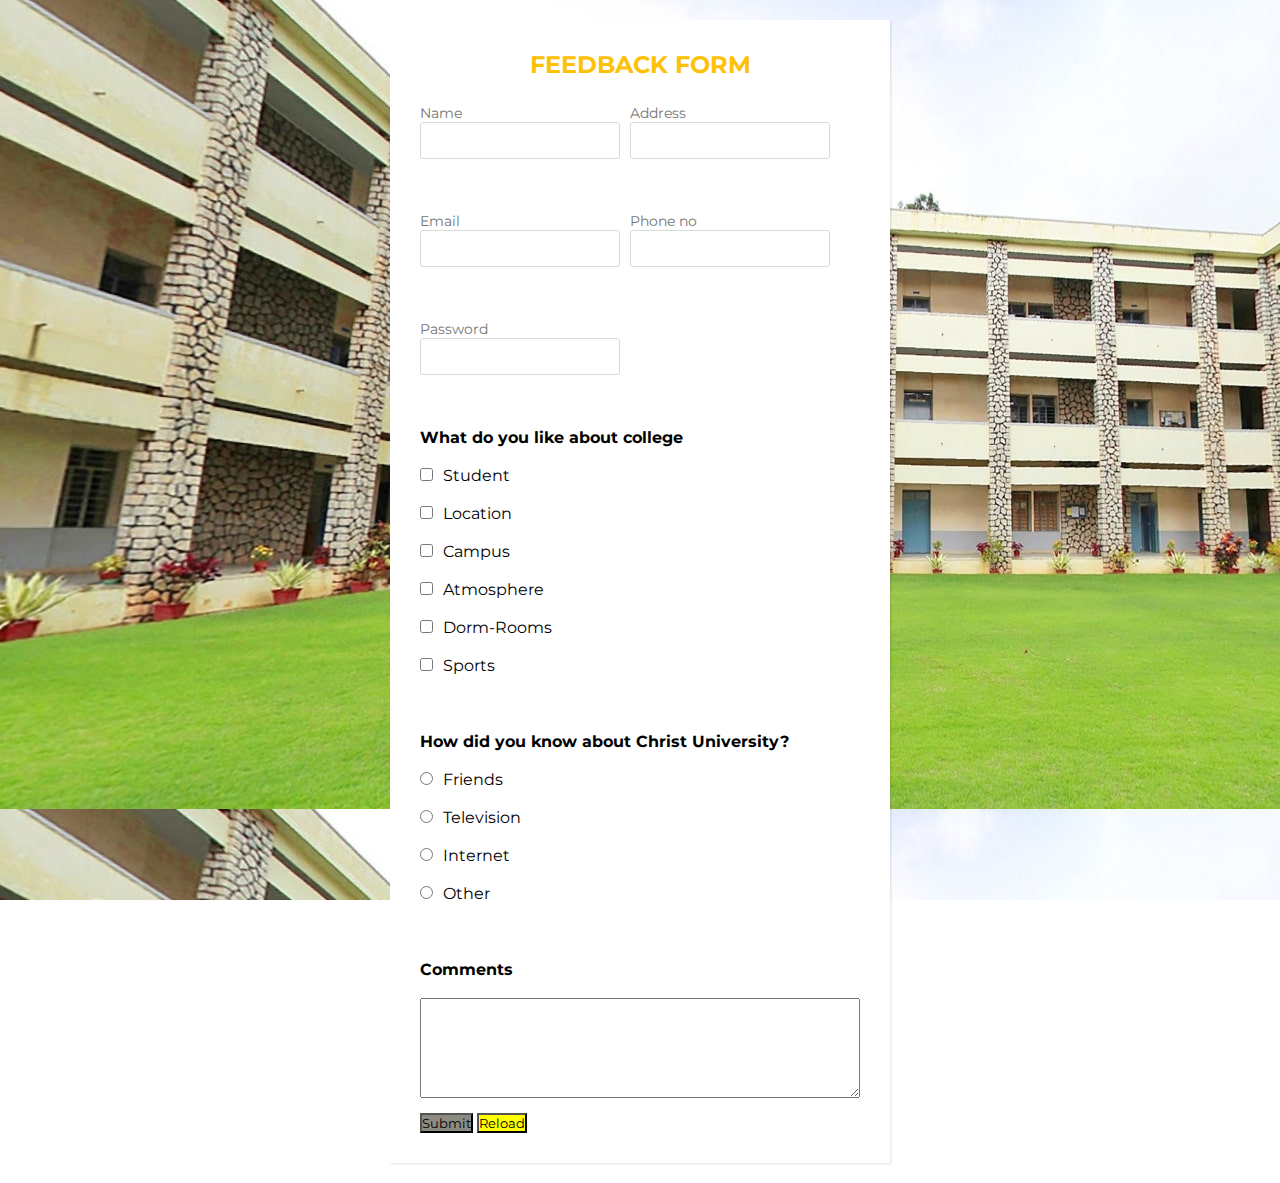
<file: CAC1/index.html>
<!DOCTYPE html>
<html lang="en">
<head>
	<meta charset="UTF-8">
  <meta name="viewport" content="width=device-width, initial-scale=1.0">
	<title>Registration Form</title>
	<link rel="stylesheet" href="styles.css">

  <script>

    var span=document.getElementsByTagName("span");
    
    
    function validate()
                 { 
                   
        var a =  document.getElementById("name").value;
        
        
         var b = document.getElementById("email").value;
        
         var c =document.getElementById("phone").value;
        
         var d = document.getElementById("pass").value;
        
        
    
        if((a == null || a == "") && (b == null || b == "") && (c == null || c == "") && (d == null || d == ""))
       {             
        
    
        span[0].innerText="Blank name";
        document.getElementById("name").style.border="1.5px red solid";
        span[1].innerText="Blank email";
        document.getElementById("email").style.border="1.5px red solid";
        span[2].innerText="Blank phone number";
        document.getElementById("phone").style.border="1.5px red solid";
        span[3].innerText="Blank password";
        document.getElementById("pass").style.border="1.5px red solid";
        scrollToTop()
        
        return false;   
        
    
         }
    else
    allLetter();
    validateEmail();
    
    password();
    validatePhone(); 
       
    }
    
              
                    function validateEmail() {
                        
                        var user = document.getElementById("email").value;
                        var user2 = document.getElementById("email");
                        var re = /^\w+([\.-]?\w+)*@christuniversity.in/;
                        
                      
                        if (user == "") {
                        span[1].innerText="Blank email***";
                        user2.style.border="2.5px red solid";
                        //alert("Email must be filled out");
                        return false;
                        }
                    
            
                        if (re.test(user)) {
                            span[1].innerText = 'Valid';
                            
                            user2.style.border="1px green solid";
                
    
    
                           
                            password();
                            return true;
                        }
                        else {
    
                            span[1].innerText="Incorrect Email id";
                         user2.style.border="1px red solid";
                           return false;
                             }
                    }
            
            
            
        function validatePhone() {
             
        var user = document.getElementById("phone").value;
        var user2 = document.getElementById("phone");
        var re = /^[7-9][0-9]{9}$/;
    
    
        if (user == "") {
                      
                        
                        span[2].innerText="Blank phone number***";
                        user2.style.border="2px red solid";
                        //alert("Email must be filled out");
                        return false;
                       
                        } 
              if (re.test(user) & user.length ==10) 
              {
                span[2].innerText = 'Valid';
                            
                 user2.style.border="1px green solid";
                
                  
                  return true;
                }
    
                
              else {
            
                  user2.style.border = "red solid 2px";
                  span[2].innerText="Phone no should be of 10 digits";
                  
                  return false;
              } }
    
        function allLetter()
        {
        var user = document.getElementById("name").value;
        var user2 = document.getElementById("name");
        var re = /^[a-zA-Z ]*$/;
        
        if (user == "") {span[0].innerText="Blank name***";
                        user2.style.border="2px red solid";
                       
                        return false;
                        } 
        if (re.test(user) ) {
            span[0].innerText = 'Valid';
                            
                            user2.style.border="1px green solid";
                
                validateEmail();
               
            }
        else {    
                  user2.style.border = "red solid 2px";
                  span[0].innerText="Name should contain only alphabets";
                  return false;
                
            }
    
           
           }
        
        
     function  password()
     { 
        var user = document.getElementById("pass").value;
        var user2 = document.getElementById("pass");
        var re = /^(?=.*[a-z])(?=.*[A-Z])(?=.*[0-9])(?=.*[^A-Za-z0-9])(?=.{8,})/;
         if (user == "")
         {

            span[3].innerText="Blank password***";
            user2.style.border="2px red solid";
            return false;
                        } 
        else if (re.test(user))// && ( user.trim().length < 7 && user != "" ))
         {   

              if(  user.trim().length < 8 && user != "" )

              {
            span[3].innerText = 'Weak Password';
            user2.style.border="5px green solid";
              }

              
             
            else if (user.trim().length >= 8 && user.trim().length <=15) {
            span[3].innerText = 'Strong Password';
            user2.style.border="5px green solid";
            }
            else{
            span[3].innerText = 'Too long Password';
            
            } }
         else {
          
                 user2.style.border = "red solid 2px";
                 span[3].innerText="Invalid password***";
                 user2.style.border="2px red solid";
                 //alert("Password must contain : "+  "\n" + "1.minimum of 1 lower case letter [a-z]"+ "\n"  +"2. minimum of 1 upper case letter [A-Z]"+ "\n" +"3. minimum of 1 numeric character [0-9]" + "\n" + " 4.1 special character ");
                 return false;
             } 
 }
    








    function display()
    {
        if (validate()=="true" &&   validatePhone()=="true" && password()=="true" && validateEmail())
    {
    alert("YOU HAVE SUCCESSFULLY REGISTERED")
    }
    
    else
      return false;
    }
          
    function scrollToTop() {
    window.scrollTo(4, 0);
}
          
      

function test(event)
{
    let code=event.which;
    if(code>47&&code<58)
   
    return false;
    else
    return true;
    
}
function test2(event)
{
    let code=event.which;
    if(code>64&&code<91)
   
    return false;
    else
    return true;
    
}






</script>
</head>
<body>

<div class="wrapper">
    <div class="title">
      Feedback Form
    </div>
    <div class="form" >
      
      <div class="inputfield">
    
          <label>Name <br><input type="text" id=name onkeyup="allLetter()" onkeydown=" return test(event)" class="input" /><span style="color: black;"></span></label><br><br>
          <label>Address<br><input type="text" class="input"></label>
        </div><br><br>
         
    
      <div class="inputfield">
       
          <label>Email<br><input type="email" id="email" onkeyup="validateEmail()"class="input"/><span style="color: black;"></span></label><br><br>
          <label>Phone no<br><input type="text"id="phone" onkeyup="validatePhone()"onkeydown=" return test2(event)" class="input"/><span style="color: black;"></span></label><br><br>
      </div><br><br>

     
          <div class="inputfield">
           
          <label >Password<input type="password"id="pass" class="input"onkeyup="password()" /><span style="color: black;"></span></label><br><br>
         
      </div><br><br>

      <div><b>What do you like about college</b></div><br>
      <div class="inner-wrap">
          
          <input type="checkbox" id="student" name="student" value="Student" style="margin-right: 10px;" >Student<br><br>
        
          <input type="checkbox" id="location" name="location" value="Location" style="margin-right: 10px;">Location<br><br>
       
          <input type="checkbox" id="campus" name="campus" value="Campus"style="margin-right: 10px;">Campus<br><br>
    
          <input type="checkbox" id="atmosphere" name="atmosphere" value="Atmosphere"style="margin-right: 10px;">Atmosphere<br><br>
         
          <input type="checkbox" id="dorm" name="dorm" value="Dorm-Rooms"style="margin-right: 10px;">Dorm-Rooms<br><br>
       
          <input type="checkbox" id="sports" name="sports" value="Sports"style="margin-right: 10px;">Sports<br><br>
         
 
      </div><br><br>
      <div><b>How did you know about Christ University?</b></div><br>
      <div class="inner-wrap">
          <input type="radio" id="friends" name="know" value="friends"style="margin-right: 10px;">Friends<br><br>
         
          <input type="radio" id="tel" name="know" value="television"style="margin-right: 10px;">Television<br><br>
         
          <input type="radio" id="net" name="know" value="internet"style="margin-right: 10px;">Internet<br><br>
         
          <input type="radio" id="other" name="know" value="other"style="margin-right: 10px;">Other<br><br>
        


      </div><br><br>
      <div><b>Comments</b></div><br>
      <div class="inputfield">
          
           <textarea name="field2" style="height: 100px;width: 500px;"></textarea>
      </div>
      <div class="button-section" >
          <input type="submit" name="signup" id="signup" class="form-submit" value="Submit" onclick="validate(); return false ;scrollToTop()" style="background-color: rgb(139, 139, 129) ;font-family:'Montserrat', sans-serif;" />

          <input type="submit" name="signup" id="signup" class="form-submit" value="Reload" onclick="reload()"style="background-color: yellow;font-family:'Montserrat', sans-serif;"/>

       
    
    
      </div>

    </div>
  

    </div>
      
</body>
</html>
</file>
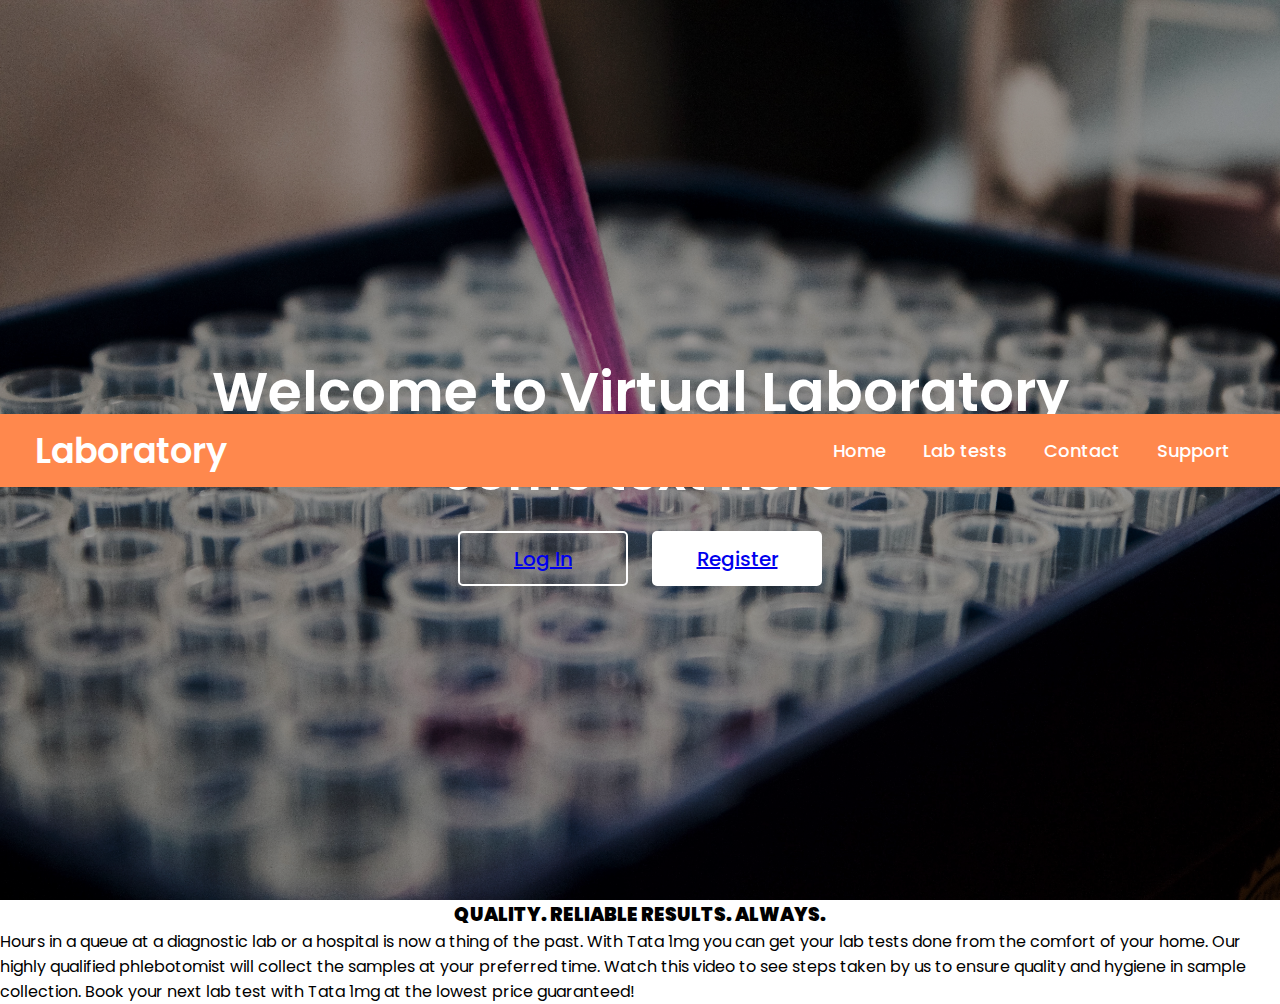
<file: we/base.html>
<!DOCTYPE html>
<html lang="en" dir="ltr">
  <head>
    <meta charset="UTF-8">
    <meta name="viewport" content="width=device-width, initial-scale=1.0">
    <title> Laboratory | Home</title>
    <link rel="stylesheet" href="style.css">
   </head>
<body>
  <nav>
    <div class="menu">
      <div class="logo">
        <a href="#">Laboratory</a>
      </div>
      <ul>
        <li><a href="#">Home</a></li>
        <li><a href="tests.html">Lab tests</a></li>
        <li><a href="#">Contact</a></li>
        <li><a href="support.html">Support</a></li>
      </ul>
    </div>
  </nav>
  <div class="img"></div>
  <div class="center">
    <div class="title">Welcome to Virtual Laboratory</div>
    <div class="sub_title">Some text here</div>
    <div class="btns">
      <button><a href = "login.html">Log In</a></button>
      <button><a href = "login.html">Register</a></button>
    </div>
  </div>
    <p id="about_us_header"><strong><h3> QUALITY. RELIABLE RESULTS. ALWAYS.</h3></strong></p>
      <p id="about_us_content">Hours in a queue at a diagnostic lab or a hospital is now a thing of the past. With Tata 1mg you can get your lab tests done 
        from the comfort of your home. Our highly qualified phlebotomist will collect the samples at your preferred time. Watch this 
        video to see steps taken by us to ensure quality and hygiene in sample collection. Book your next lab test with Tata 1mg at 
        the lowest price guaranteed!</p>
</body>

</html>
</file>
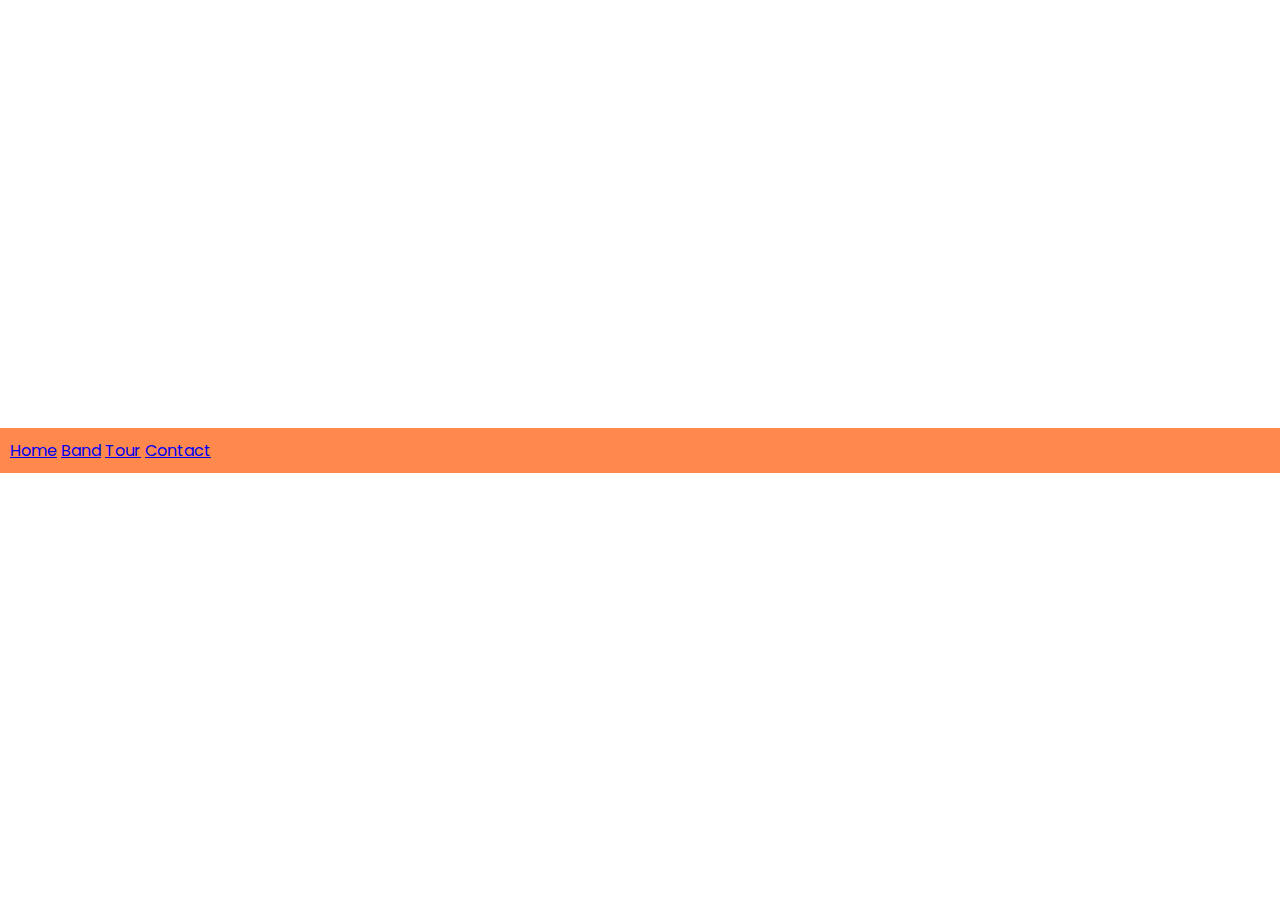
<file: we/labtest.html>
<!DOCTYPE html>
<html lang="en" dir="ltr">
  <head>
    <meta charset="UTF-8">
    <meta name="viewport" content="width=device-width, initial-scale=1.0">
    <title> Laboratory | Home</title>
    <link rel="stylesheet" href="style.css">
    </head>
    <body>
        <!-- Navigation -->
        <nav class="w3-bar w3-black">
            <a href="#home" class="w3-button w3-bar-item">Home</a>
            <a href="#band" class="w3-button w3-bar-item">Band</a>
            <a href="#tour" class="w3-button w3-bar-item">Tour</a>
            <a href="#contact" class="w3-button w3-bar-item">Contact</a>
        </nav>
        <section class="w3-container w3-center" style="max-width:600px">
            <h2 class="w3-wide">THE BAND</h2>
            <p class="w3-opacity"><i>We love music</i></p>
        </section>




    </body>
</file>
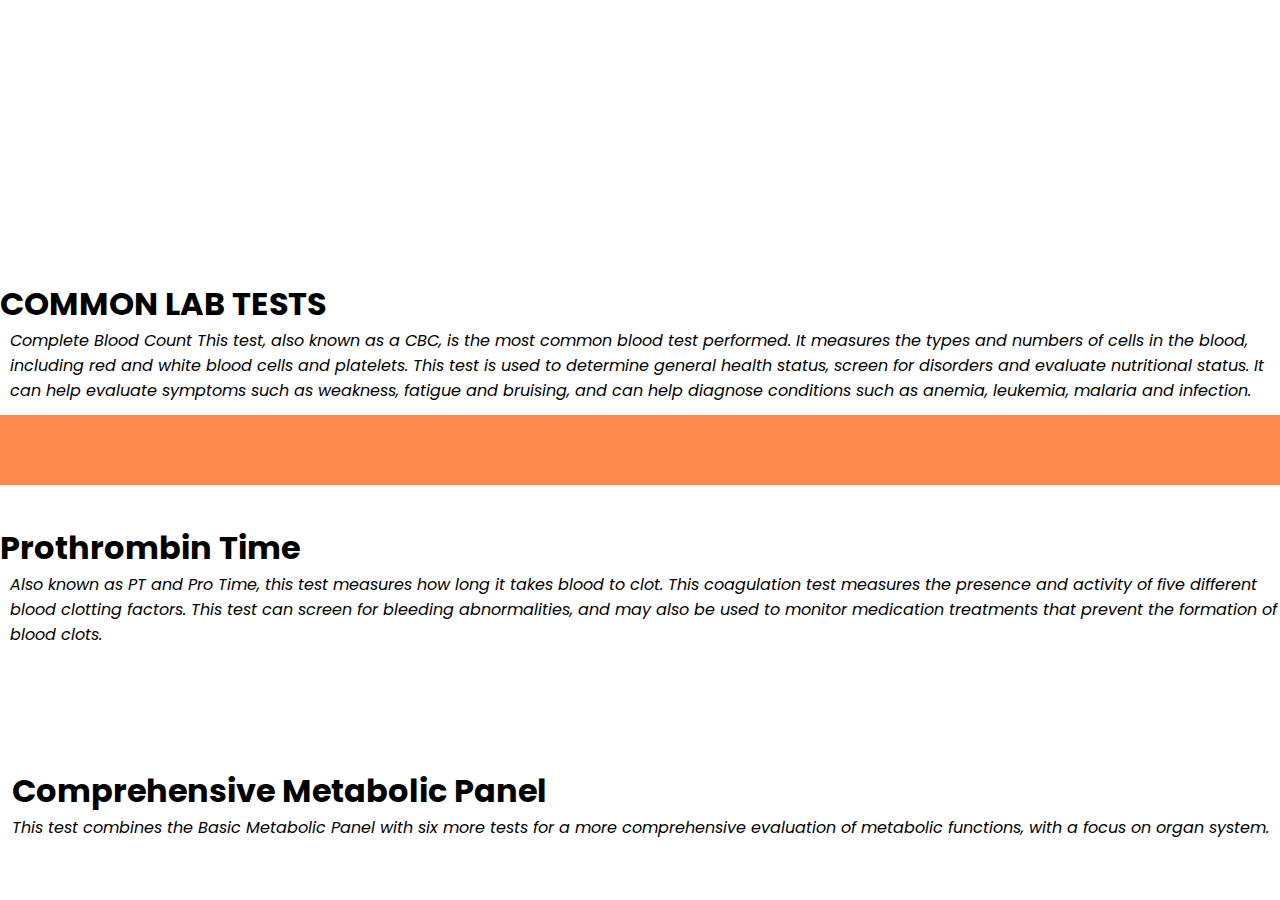
<file: we/tests.html>
<!DOCTYPE html>
<html lang="en" dir="ltr">
  <head>
    <meta charset="UTF-8">
    <meta name="viewport" content="width=device-width, initial-scale=1.0">
    <title> Laboratory | Tests</title>
    <link rel="stylesheet" href="style.css">
    </head>
    <body>
        <!-- Navigation -->
        <nav class="w3-bar w3-black" style="width:100%;height: 70px;">
        </nav>
        <div id="hello" style="width: 100px;height: 100px;">

        </div>
        <div>
        <section class="w3-container w3-center">
            <strong><h1 class="1st_head">COMMON LAB TESTS</h1></strong>

            <p id="first_para"><i>Complete Blood Count
                This test, also known as a CBC, is the most common blood test performed. 
                It measures the types and numbers of cells in the blood, including red and white blood cells and platelets. 
                This test is used to determine general health status, screen for disorders and evaluate nutritional status. 
                It can help evaluate symptoms such as weakness, fatigue and bruising, and can help diagnose conditions such as anemia, leukemia, malaria and infection.</i></p>
        </section>
        </div>
        <div>
            <strong><h1 class="2nd_head">Prothrombin Time</h1></strong>

            <p id="second_para"><i>
                Also known as PT and Pro Time, this test measures how long it takes blood to clot. 
                This coagulation test measures the presence and activity of five different blood clotting factors. 
                This test can screen for bleeding abnormalities, and may also be used to monitor medication treatments that prevent the formation of blood clots.</i></p>
        </div>
        <div>
            <strong><h1 class="third_head">Comprehensive Metabolic Panel</h1></strong>

            <p id="third_para"><i>
                This test combines the Basic Metabolic Panel with six more tests for a more comprehensive evaluation of metabolic functions, with a focus on organ system.</i></p>
        </div>
    </body>
</file>
<file: CAC1/styles.css>
@import url('https://fonts.googleapis.com/css?family=Montserrat:400,700&display=swap');

*{
  margin: 0;
  padding: 0;
  box-sizing: border-box;
  font-family: 'Montserrat', sans-serif;
}
body{
  background: url(img.jpg);
  padding: 0 10px;
  background-attachment: fixed;
}
.wrapper{
  max-width: 500px;
  width: 100%;
  background: #fff;
  margin: 20px auto;
  box-shadow: 1px 1px 2px rgba(0,0,0,0.125);
  padding: 30px;
}

.wrapper .title{
  font-size: 24px;
  font-weight: 700;
  margin-bottom: 25px;
  color: #fec107;
  text-transform: uppercase;
  text-align: center;
}

.wrapper .form{
  width: 100%;
}

.wrapper .form .inputfield{
  margin-bottom: 15px;
  display: flex;
  align-items: center;
}

.wrapper .form .inputfield label{
   width: 200px;
   color: #757575;
   margin-right: 10px;
  font-size: 14px;
}

.wrapper .form .inputfield .input,
.wrapper .form .inputfield .textarea{
  width: 100%;
  outline: none;
  border: 1px solid #d5dbd9;
  font-size: 15px;
  padding: 8px 10px;
  border-radius: 3px;
  transition: all 0.3s ease;
}

.wrapper .form .inputfield .textarea{
  width: 100%;
  height: 125px;
  resize: none;
}

.wrapper .form .inputfield .custom_select{
  position: relative;
  width: 100%;
  height: 37px;
}

.wrapper .form .inputfield .custom_select:before{
  content: "";
  position: absolute;
  top: 12px;
  right: 10px;
  border: 8px solid;
  border-color: #d5dbd9 transparent transparent transparent;
  pointer-events: none;
}

.wrapper .form .inputfield .custom_select select{
  -webkit-appearance: none;
  -moz-appearance:   none;
  appearance:        none;
  outline: none;
  width: 100%;
  height: 100%;
  border: 0px;
  padding: 8px 10px;
  font-size: 15px;
  border: 1px solid #d5dbd9;
  border-radius: 3px;
}


.wrapper .form .inputfield .input:focus,
.wrapper .form .inputfield .textarea:focus,
.wrapper .form .inputfield .custom_select select:focus{
  border: 1px solid #fec107;
}

.wrapper .form .inputfield p{
   font-size: 14px;
   color: #757575;
}
.wrapper .form .inputfield .check{
  width: 15px;
  height: 15px;
  position: relative;
  display: block;
  cursor: pointer;
}
.wrapper .form .inputfield .check input[type="checkbox"]{
  position: absolute;
  top: 0;
  left: 0;
  opacity: 0;
}
.wrapper .form .inputfield .check .checkmark{
  width: 15px;
  height: 15px;
  border: 1px solid #fec107;
  display: block;
  position: relative;
}
.wrapper .form .inputfield .check .checkmark:before{
  content: "";
  position: absolute;
  top: 1px;
  left: 2px;
  width: 5px;
  height: 2px;
  border: 2px solid;
  border-color: transparent transparent #fff #fff;
  transform: rotate(-45deg);
  display: none;
}
.wrapper .form .inputfield .check input[type="checkbox"]:checked ~ .checkmark{
  background: #fec107;
}

.wrapper .form .inputfield .check input[type="checkbox"]:checked ~ .checkmark:before{
  display: block;
}

.wrapper .form .inputfield .btn{
  width: 100%;
   padding: 8px 10px;
  font-size: 15px; 
  border: 0px;
  background:  #fec107;
  color: #fff;
  cursor: pointer;
  border-radius: 3px;
  outline: none;
}

.wrapper .form .inputfield .btn:hover{
  background: #ffd658;
}

.wrapper .form .inputfield:last-child{
  margin-bottom: 0;
}


@media (max-width:420px) {
  .wrapper .form .inputfield{
    flex-direction: column;
    align-items: flex-start;
  }
  .wrapper .form .inputfield label{
    margin-bottom: 5px;
  }
  .wrapper .form .inputfield.terms{
    flex-direction: row;
  }
}
</file>
<file: we/style.css>
@import url('https://fonts.googleapis.com/css2?family=Poppins:wght@200;300;400;500;600;700&display=swap');
*{
  margin: 0;
  padding: 0;
  box-sizing: border-box;
  font-family: 'Poppins',sans-serif;
}
#about-us
{
  padding-left: 0px;
  padding-top: 20px;
  font-family: 'Times New Roman', Times, serif;
  font-size: 25;
  border: #ff884d 4px solid;
  box-sizing: border-box;
}
#1st_head
{
  width: 100px;
  height: 50px;
  padding-top: 50px;

}
#first_para
{
  padding-left: 10px;
  font-family: Verdana, Geneva, Tahoma, sans-serif;
  font-style: italic;
  color: black;
}
#second_para
{
  padding-left: 10px;
  font-family: Verdana, Geneva, Tahoma, sans-serif;
  font-style: italic;
  color: black;
}
#hello
{
  width: 100px;
  height: 100%;
}
#about_us_header
{
  font-size: 40px;
  color: olive;
  text-align: center;
}
::selection{
  color:white;
  background:#ff884d;
}
nav{
  position:fixed;
  background: #ff884d;
  width: 100%;
  padding:10px;
  z-index: 12;
}
nav .menu{
  max-width: 1250px;
  margin: auto;
  display: flex;
  align-items: center;
  justify-content: space-between;
  padding: 0 20px;
}
.menu .logo a{
  text-decoration: none;
  color: #fff;
  font-size: 35px;
  font-weight: 600;
}
.menu ul{
  display: inline-flex;
}
.menu ul li{
  list-style: none;
  margin-left: 7px;
}
.menu ul li:first-child{
  margin-left: 0px;
}
.menu ul li a{
  text-decoration: none;
  color: #fff;
  font-size: 18px;
  font-weight: 500;
  padding: 8px 15px;
  border-radius: 5px;
  transition: all 0.3s ease;
}
.menu ul li a:hover{
  background: #fff;
  color: black;
}
.img{
  background: url('louis-reed-pwcKF7L4-no-unsplash.jpg')no-repeat;
  width: 100%;
  height: 100vh;
  background-size: cover;
  background-position: center;
  position: relative;
}
.img::before{
  content: '';
  position: absolute;
  height: 100%;
  width: 100%;
  background: rgba(0, 0, 0, 0.4);
}
.center{
  position: absolute;
  top: 52%;
  left: 50%;
  transform: translate(-50%, -50%);
  width: 100%;
  padding: 0 20px;
  text-align: center;
}
.center .title{
  color: #fff;
  font-size: 55px;
  font-weight: 600;
}
.center .sub_title{
  color: #fff;
  font-size: 52px;
  font-weight: 600;
}
.center .btns{
  margin-top: 20px;
}
.center .btns button{
  height: 55px;
  width: 170px;
  border-radius: 5px;
  border: none;
  margin: 0 10px;
  border: 2px solid white;
  font-size: 20px;
  font-weight: 500;
  padding: 0 10px;
  cursor: pointer;
  outline: none;
  transition: all 0.3s ease;
}
.center .btns button:first-child{
  color: #fff;
  background: none;
}
.btns button:first-child:hover{
  background: white;
  color: black;
}
.center .btns button:last-child{
  background: white;
  color: black;
}
html, body
{
  display: grid;
  height: 100vh;
  width: 100%;
  place-items: center;
  background: linear-gradient(to right, #99004d 0%,100%);
}
::selection{
  background: #ff80bf;

}
.container{
  background: #fff;
  max-width: 350px;
  width: 100%;
  padding: 25px 30px;
  border-radius: 5px;
  box-shadow: 0 10px 10px rgba(0, 0, 0, 0.15);
}
.container form .title{
  font-size: 30px;
  font-weight: 600;
  margin: 20px 0 10px 0;
  position: relative;
}
.container form .title:before{
  content: '';
  position: absolute;
  height: 4px;
  width: 33px;
  left: 0px;
  bottom: 3px;
  border-radius: 5px;
  background: linear-gradient(to right, #99004d 0%, #ff0080 100%);
}
.container form .input-box{
  width: 100%;
  height: 45px;
  margin-top: 25px;
  position: relative;
}
.container form .input-box input{
  width: 100%;
  height: 100%;
  outline: none;
  font-size: 16px;
  border: none;
}
.container form .underline::before{
  content: '';
  position: absolute;
  height: 2px;
  width: 100%;
  background: #ccc;
  left: 0;
  bottom: 0;
}
.container form .underline::after{
  content: '';
  position: absolute;
  height: 2px;
  width: 100%;
  background: linear-gradient(to right, #99004d 0%, #ff0080 100%);
  left: 0;
  bottom: 0;
  transform: scaleX(0);
  transform-origin: left;
  transition: all 0.3s ease;
}
.container form .input-box input:focus ~ .underline::after,
.container form .input-box input:valid ~ .underline::after{
  transform: scaleX(1);
  transform-origin: left;
}
.container form .button{
  margin: 40px 0 20px 0;
}
.container .input-box input[type="submit"]{
  background: linear-gradient(to right, #99004d 0%, #ff0080 100%);
  font-size: 17px;
  color: #fff;
  border-radius: 5px;
  cursor: pointer;
  transition: all 0.3s ease;
}
.container .input-box input[type="submit"]:hover{
  letter-spacing: 1px;
  background: linear-gradient(to left, #99004d 0%, #ff0080 100%);
}
.container .option{
  font-size: 14px;
  text-align: center;
}
.container .facebook a,
.container .twitter a{
  display: block;
  height: 45px;
  width: 100%;
  font-size: 15px;
  text-decoration: none;
  padding-left: 20px;
  line-height: 45px;
  color: #fff;
  border-radius: 5px;
  transition: all 0.3s ease;
}

.container .facebook i,
.container .twitter i{
  padding-right: 12px;
  font-size: 20px;
}
.container .twitter a{
  background: linear-gradient(to right,  #00acee 0%, #1abeff 100%);
  margin: 20px 0 15px 0;
}
.container .twitter a:hover{
  background: linear-gradient(to left,  #00acee 0%, #1abeff 100%);
  margin: 20px 0 15px 0;
}
.container .facebook a{
  background: linear-gradient( to right,  #3b5998 0%, #476bb8 100%);
  margin: 20px 0 50px 0;
}
.container .facebook a:hover{
  background: linear-gradient( to left,  #3b5998 0%, #476bb8 100%);
  margin: 20px 0 50px 0;
}
</file>
